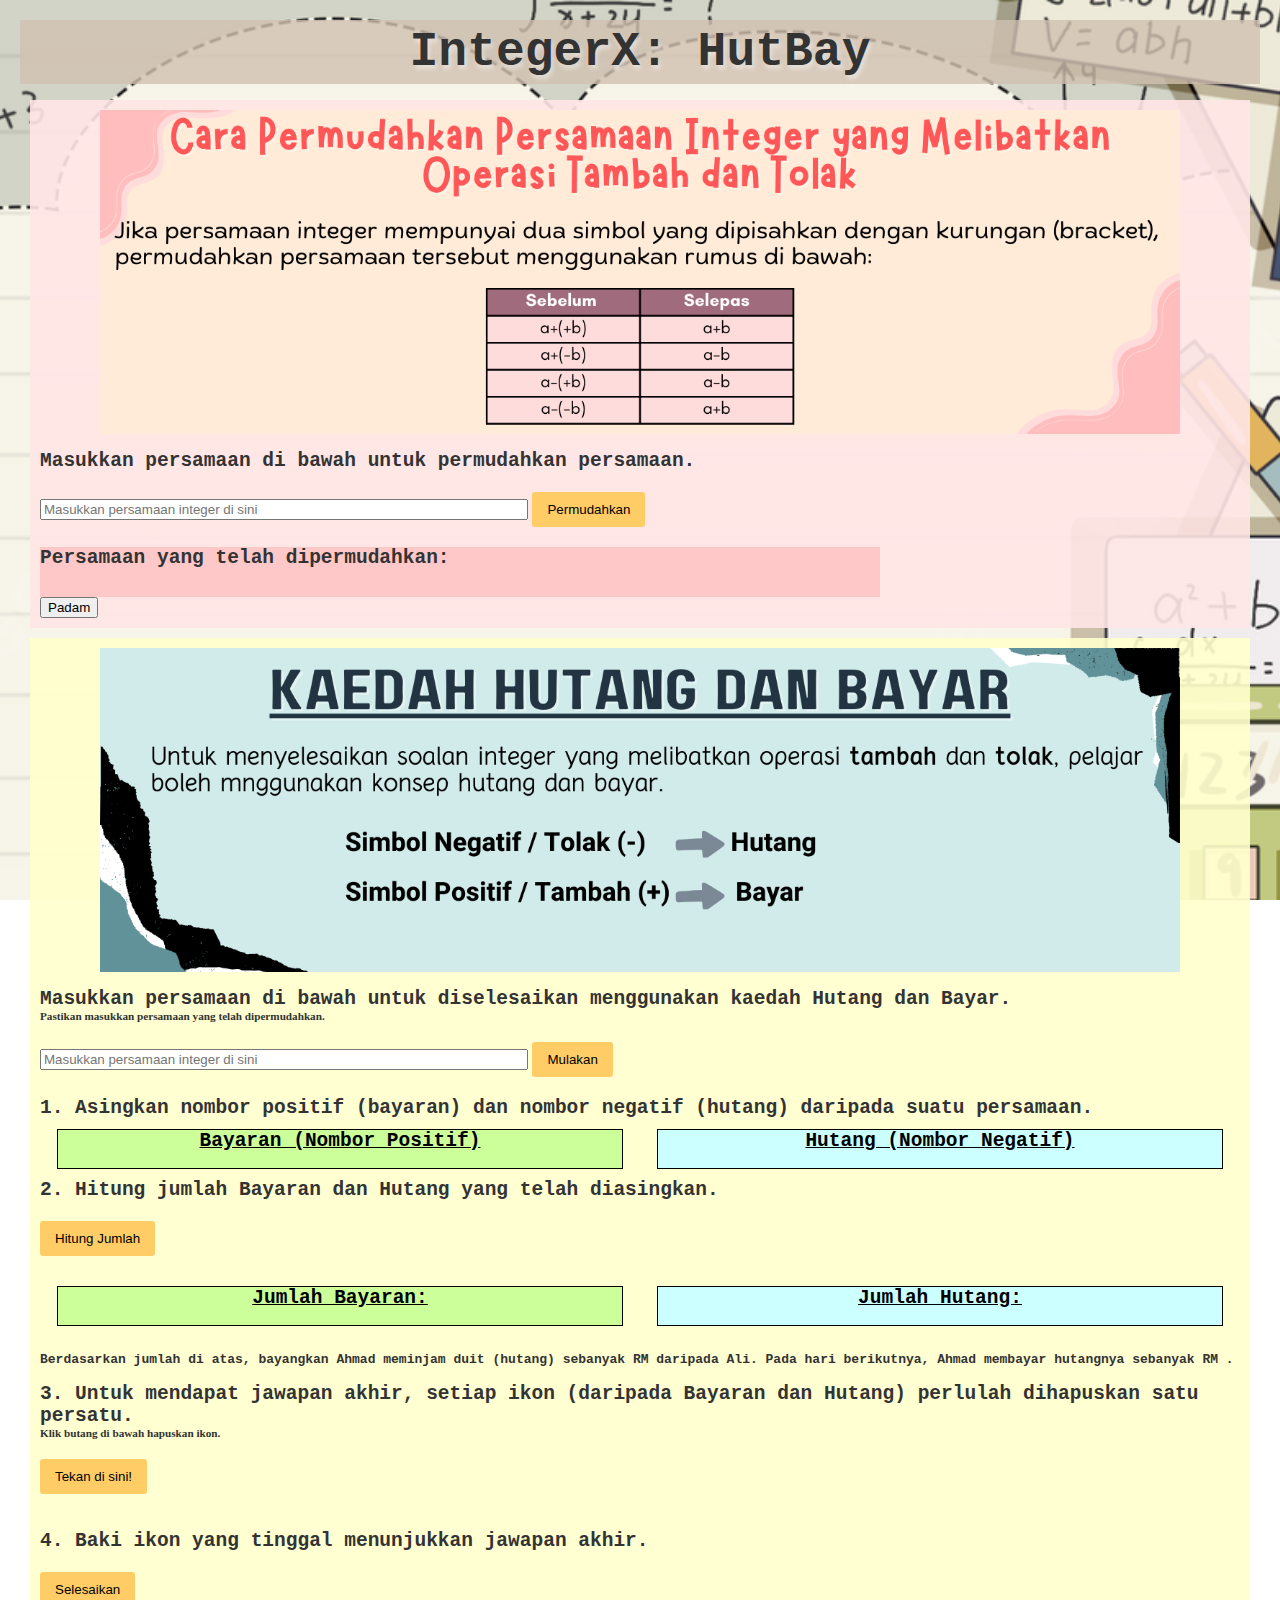
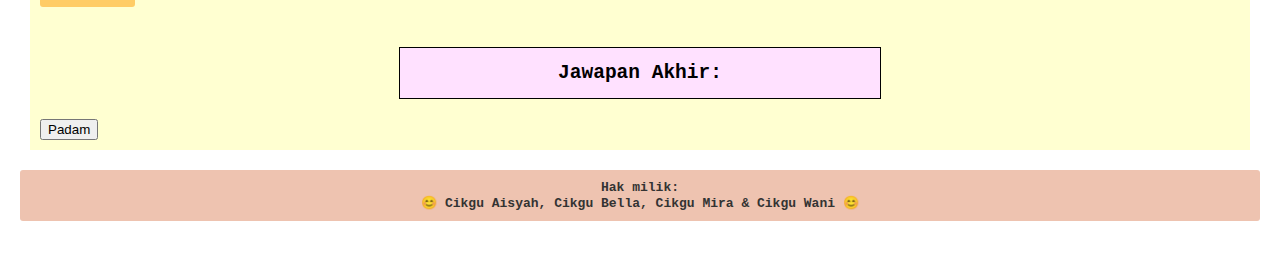
<file: index.html>
<!DOCTYPE html>
<html lang="en">
<head>
    <meta charset="UTF-8">
    <meta name="viewport" content="width=device-width, initial-scale=1.0">
    <title>IntegerX: HutBay</title>
    <link rel="stylesheet" href="Integer1.css">

</head>
<body>

    <h1 style="font-family: Lucida Console, monospace; font-size: 3.0em; font-weight: bold; text-align: center; background-color:
    rgb(209,192,176,0.8) ;text-shadow: 2px 4px 4px rgba(248, 248, 248, 0.5);padding: 5px;">IntegerX: HutBay</h1>
    <p></p>

<div class="simplifyPart" id="partSimplify">
<div>
    <picture>
         <img src="./image/simplify.png" style="width:90%; display: block;margin-left: auto; margin-right: auto;" >
    </picture>

</div>
    <p></p>
    <h2 class="explain">Masukkan persamaan di bawah untuk permudahkan persamaan.</h2>

     <input type="text" id="equation" class="eqninput" placeholder="Masukkan persamaan integer di sini">
    <button class="button" onclick="eliminateBrackets()">Permudahkan</button>
    <div class="simplifyans">
          <h2>Persamaan yang telah dipermudahkan: </h2>
        <h3 id="result"></h3>
    </div>
    <button onclick="resetSimplify()">Padam</button>

</div>

<div class="solutionPart" id="partSolution">
     <picture>
         <img src="./image/bayarHutang.png" style="width:90%; display: block;margin-left: auto; margin-right: auto;" >
    </picture>
    <p></p>
    <h2>Masukkan persamaan di bawah untuk diselesaikan menggunakan kaedah Hutang dan Bayar.</h2>
    <h4>Pastikan masukkan persamaan yang telah dipermudahkan.</h4>

    <input type="text" id="equation2" class="eqninput2" placeholder="Masukkan persamaan integer di sini">
    <button class="button" onclick="separateTerms()">Mulakan</button>

    <h2>1. Asingkan nombor positif (bayaran) dan nombor negatif (hutang) daripada suatu persamaan.</h2>

    <div class="separate">
    <div class="box" id="separate-positive">
        <h2 style="text-decoration: underline;">Bayaran (Nombor Positif)</h2>
        <p></p>
        <h3 id="positiveBox"></h3>
    </div>

    <div class="box" id="separate-negative">
        <h2 style="text-decoration: underline;">Hutang (Nombor Negatif)</h2>
         <p></p>
        <h3 id="negativeBox"></h3>
    </div>

    </div>
    <h2>2. Hitung jumlah Bayaran dan Hutang yang telah diasingkan.</h2>
    <button class="button" onclick="calculateSums(); makeIcons()">Hitung Jumlah</button>

    <div class="calculate">
    <div id="sumPositive" class="signsum">
        <h2 style="text-decoration: underline;">Jumlah Bayaran: </h2>
         <p></p>
        <h3 id="positiveSum"></h3>
         <p id="iconPositive"></p>
    </div>

     <div id="sumNegative" class="signsum">
        <h2 style="text-decoration: underline;">Jumlah Hutang: </h2>
          <p></p>
         <h3 id="negativeSum"></h3>
         <p id="iconNegative"></p>
     </div>
    </div>
<p></p>
    <h3>Berdasarkan jumlah di atas, bayangkan Ahmad meminjam duit (hutang) sebanyak RM <span class="hutangSituasi" id="situasiHutang"></span> daripada Ali. Pada hari berikutnya,
     Ahmad membayar hutangnya sebanyak RM <span class="bayarSituasi" id="situasiBayar"></span>.</h3>
<p></p>
<h2>3. Untuk mendapat jawapan akhir, setiap ikon (daripada Bayaran dan Hutang) perlulah
dihapuskan satu persatu. </h2>
    <h4>Klik butang di bawah hapuskan ikon.</h4>

    <button id="disappearButton" class="button" onclick="disappearIcon()">Tekan di sini!</button>
<p></p>
     <h2>4. Baki ikon yang tinggal menunjukkan jawapan akhir.</h2>
    <button class="button" onclick="finalAnswer()">Selesaikan</button>
    <div class="finalans">
        <h2>Jawapan Akhir: <span id="finalResult"></span></h2>
    </div>

    <button onclick="resetSolution()">Padam</button>

    </div>

    <div class="hakMilik">
        <H3>Hak milik: </H3>
        <H3>&#128522 Cikgu Aisyah, Cikgu Bella, Cikgu Mira & Cikgu Wani &#128522</H3>
    </div>
    
    <script>

          function eliminateBrackets() {
            let input = document.getElementById("equation").value;
            input = input.replace(/(\d+)\+\(\+(\d+)\)/g, "$1+$2");
            input = input.replace(/(\d+)\+\(-(\d+)\)/g, "$1-$2");
            input = input.replace(/(\d+)-\(\+(\d+)\)/g, "$1-$2");
            input = input.replace(/(\d+)-\(-(\d+)\)/g, "$1+$2");
            input = input.replace(/(\d+)\+\(\+(\d+)\)/g, "$1+$2");
            input = input.replace(/(\d+)\+\(-(\d+)\)/g, "$1-$2");
            input = input.replace(/(\d+)-\(\+(\d+)\)/g, "$1-$2");
            input = input.replace(/(\d+)-\(-(\d+)\)/g, "$1+$2");
            input = input.replace(/(\d+)\+\(\+(\d+)\)/g, "$1+$2");
            input = input.replace(/(\d+)\+\(-(\d+)\)/g, "$1-$2");
            input = input.replace(/(\d+)-\(\+(\d+)\)/g, "$1-$2");
            input = input.replace(/(\d+)-\(-(\d+)\)/g, "$1+$2");
            document.getElementById("result").innerText = input;
        }

        function resetSimplify(){
        document.getElementById("equation").value = "";
        document.getElementById("result").innerText = "";
        }

        function separateTerms() {
            const equation = document.getElementById('equation2').value;
            const terms = equation.split(/(?=[+-])/);
            const positiveBox = document.getElementById('positiveBox');
            const negativeBox = document.getElementById('negativeBox');
            positiveBox.innerHTML = '';
            negativeBox.innerHTML = '';

            terms.forEach(term => {
                if (term.startsWith('+') || (!term.startsWith('-') && term.trim() !== '')) {
                    positiveBox.innerHTML += `<div>${term}</div>`;
                } else {
                    negativeBox.innerHTML += `<div>${term}</div>`;
                }
            });
        }

        function calculateSums() {
            const positiveTerms = document.getElementById('positiveBox').innerText.split('\n').filter(Boolean);
            const negativeTerms = document.getElementById('negativeBox').innerText.split('\n').filter(Boolean);
            const positiveSum = positiveTerms.reduce((sum, term) => sum + parseFloat(term), 0);
            const negativeSum = negativeTerms.reduce((sum, term) => sum + parseFloat(term), 0);
            document.getElementById('positiveSum').innerText = positiveSum;
            document.getElementById('negativeSum').innerText = negativeSum;

            document.getElementById('iconNegative').innerHTML = ``;
                 for (let i = 0; i < Math.abs(negativeSum); i++) {
                iconNegative.innerHTML += `<p class="iconHutang"></p>`;
            }

            document.getElementById('iconPositive').innerHTML = ``;
                 for (let i = 0; i < Math.abs(positiveSum); i++) {
                iconPositive.innerHTML += `<p class="iconBayar"></p>`;
            }

           const hapusSign = Math.abs(negativeSum);
            document.getElementById('situasiHutang').innerText = hapusSign;
            document.getElementById('situasiBayar').innerText = positiveSum;


        }

        function disappearIcon() {
        const boxPositive = document.getElementsByClassName('iconBayar');
        const boxNegative = document.getElementsByClassName('iconHutang');


        let count = Math.min(boxPositive.length, boxNegative.length);

        let index = 0;
        const interval = setInterval(() => {
            if (index < count) {
                boxNegative[index].style.display = 'none';
                boxPositive[index].style.display = 'none';
                index++;
            } else {
                clearInterval(interval);
            }
        }, 1000);
    }

        function finalAnswer() {
            const positiveSum = parseFloat(document.getElementById('positiveSum').innerText);
            const negativeSum = parseFloat(document.getElementById('negativeSum').innerText);
            const finalResult = positiveSum + negativeSum;
            document.getElementById('finalResult').innerText = finalResult;
        }

        function resetSolution(){
        document.getElementById("equation2").value = "";
        document.getElementById("positiveBox").innerText = "";

        document.getElementById("negativeBox").innerText = "";
        document.getElementById("positiveSum").innerText = "";
        document.getElementById("iconPositive").innerText = "";
        document.getElementById("negativeSum").innerText = "";
        document.getElementById("iconNegative").innerText = "";
        document.getElementById("situasiBayar").innerText = "";
        document.getElementById("situasiHutang").innerText = "";
         document.getElementById("finalResult").innerText = "";
        }
    </script>

</body>
</html>
</file>
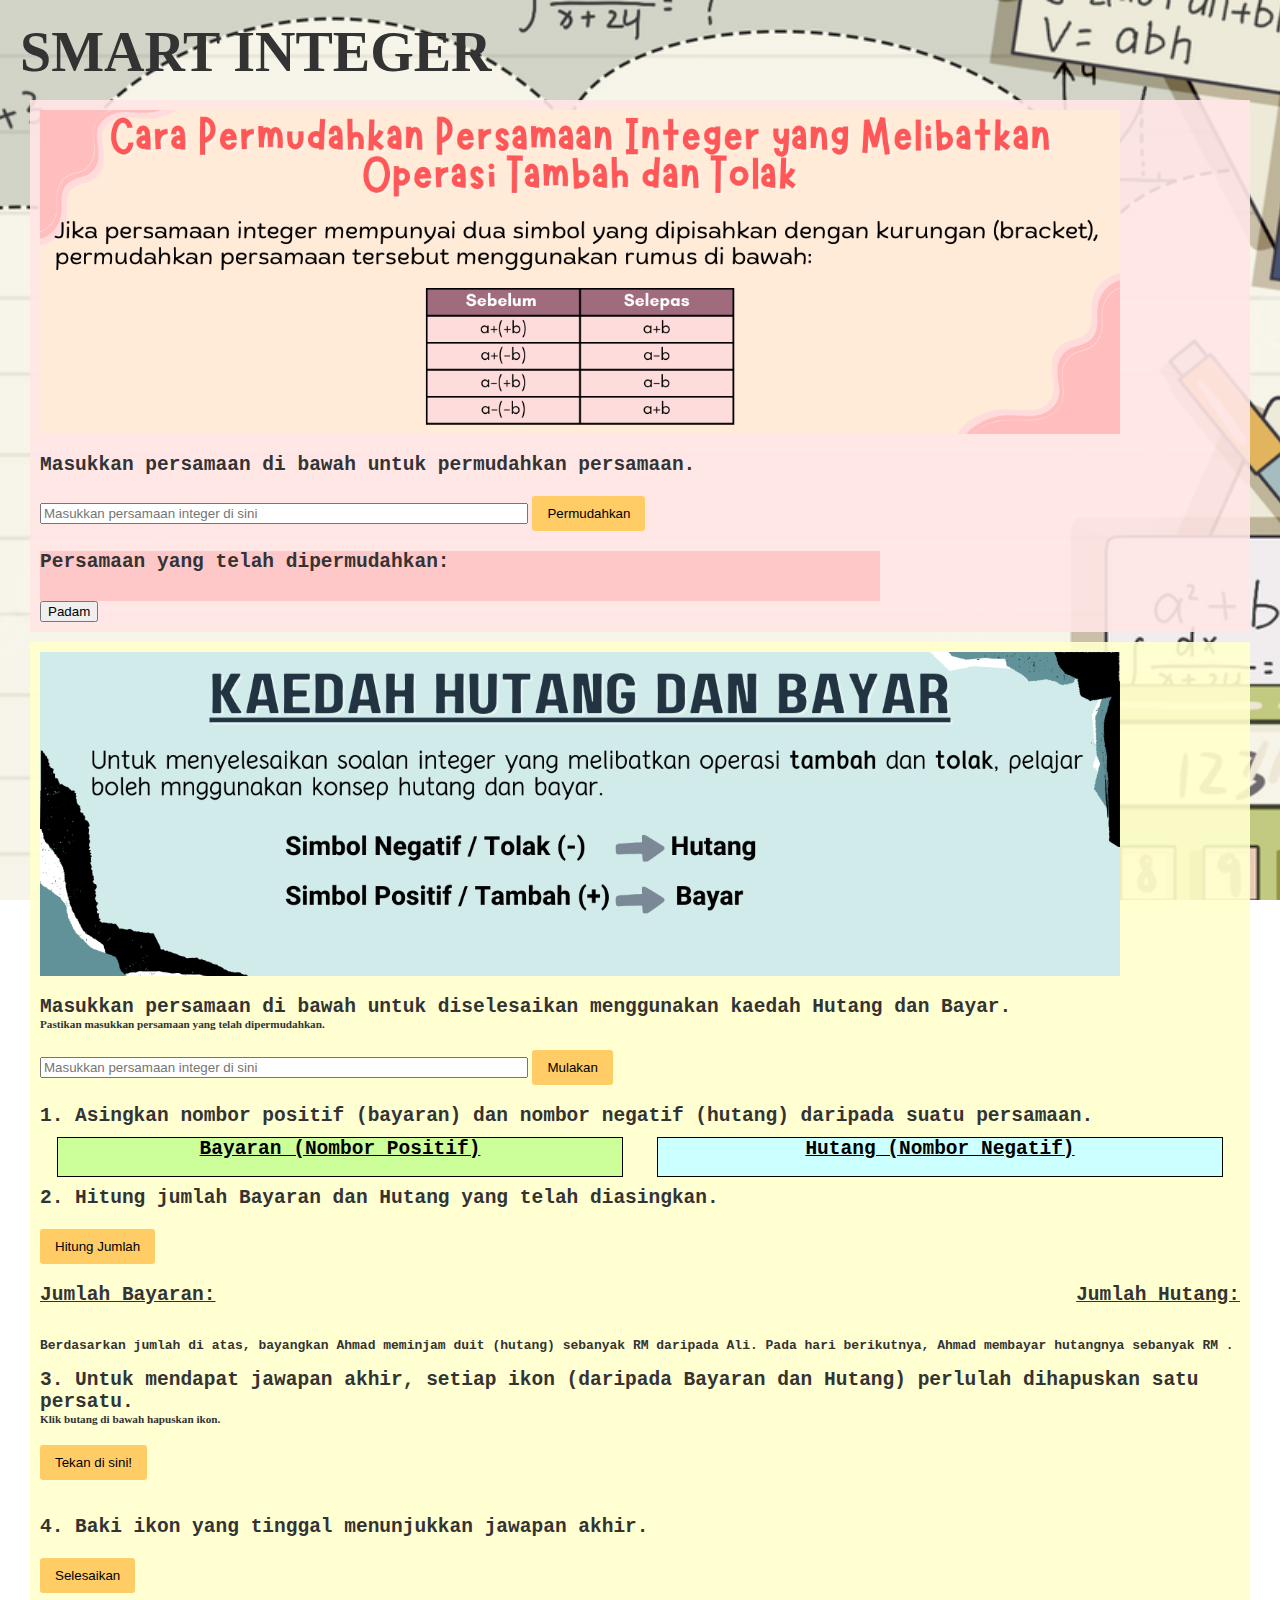
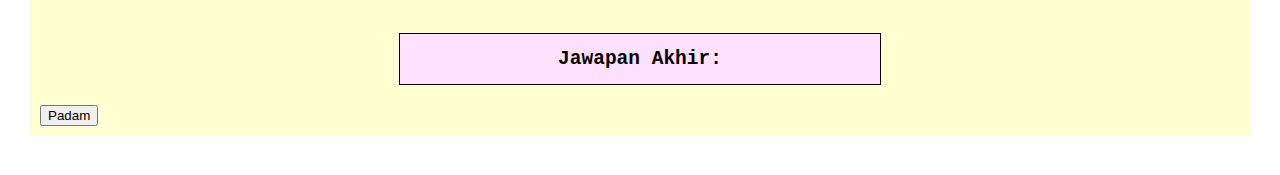
<file: Integer1.html>
<!DOCTYPE html>
<html lang="en">
<head>
    <meta charset="UTF-8">
    <meta name="viewport" content="width=device-width, initial-scale=1.0">
    <title>Smart Integer</title>
    <link rel="stylesheet" href="Integer1.css">

</head>
<body>

    <h1 style="font-family: Dosis ExtraBold">SMART INTEGER</h1>
    <p></p>

<div class="simplifyPart" id="partSimplify">
<div>
    <picture>
         <img src="./image/simplify.png" style="width:90%; align-items: centre;" >
    </picture>

</div>
    <p></p>
    <h2 class="explain">Masukkan persamaan di bawah untuk permudahkan persamaan.</h2>

     <input type="text" id="equation" class="eqninput" placeholder="Masukkan persamaan integer di sini">
    <button class="button" onclick="eliminateBrackets()">Permudahkan</button>
    <div class="simplifyans">
          <h2>Persamaan yang telah dipermudahkan: </h2>
        <h3 id="result"></h3>
    </div>
    <button onclick="resetSimplify()">Padam</button>

</div>

<div class="solutionPart" id="partSolution">
     <picture>
         <img src="./image/bayarHutang.png" style="width:90%; align-items: center;" >
    </picture>
    <p></p>
    <h2>Masukkan persamaan di bawah untuk diselesaikan menggunakan kaedah Hutang dan Bayar.</h2>
    <h4>Pastikan masukkan persamaan yang telah dipermudahkan.</h4>

    <input type="text" id="equation2" class="eqninput2" placeholder="Masukkan persamaan integer di sini">
    <button class="button" onclick="separateTerms()">Mulakan</button>

    <h2>1. Asingkan nombor positif (bayaran) dan nombor negatif (hutang) daripada suatu persamaan.</h2>

    <div class="separate">
    <div class="box" id="separate-positive">
        <h2 style="text-decoration: underline;">Bayaran (Nombor Positif)</h2>
        <p></p>
        <h3 id="positiveBox"></h3>
    </div>

    <div class="box" id="separate-negative">
        <h2 style="text-decoration: underline;">Hutang (Nombor Negatif)</h2>
         <p></p>
        <h3 id="negativeBox"></h3>
    </div>

    </div>
    <h2>2. Hitung jumlah Bayaran dan Hutang yang telah diasingkan.</h2>
    <button class="button" onclick="calculateSums(); makeIcons()">Hitung Jumlah</button>

    <div class="calculate">
    <div class="signsum">
        <h2 style="text-decoration: underline;">Jumlah Bayaran: </h2>
         <p></p>
        <h3 id="positiveSum"></h3>
         <p id="iconPositive"></p>
    </div>

     <div class="signsum">
        <h2 style="text-decoration: underline;">Jumlah Hutang: </h2>
          <p></p>
         <h3 id="negativeSum"></h3>
         <p id="iconNegative"></p>
     </div>
    </div>
<p></p>
    <h3>Berdasarkan jumlah di atas, bayangkan Ahmad meminjam duit (hutang) sebanyak RM <span class="hutangSituasi" id="situasiHutang"></span> daripada Ali. Pada hari berikutnya,
     Ahmad membayar hutangnya sebanyak RM <span class="bayarSituasi" id="situasiBayar"></span>.</h3>
<p></p>
<h2>3. Untuk mendapat jawapan akhir, setiap ikon (daripada Bayaran dan Hutang) perlulah
dihapuskan satu persatu. </h2>
    <h4>Klik butang di bawah hapuskan ikon.</h4>

    <button id="disappearButton" class="button" onclick="disappearIcon()">Tekan di sini!</button>
<p></p>
     <h2>4. Baki ikon yang tinggal menunjukkan jawapan akhir.</h2>
    <button class="button" onclick="finalAnswer()">Selesaikan</button>
    <div class="finalans">
        <h2>Jawapan Akhir: <span id="finalResult"></span></h2>
    </div>

    <button onclick="resetSolution()">Padam</button>

    </div>
    <script>

          function eliminateBrackets() {
            let input = document.getElementById("equation").value;
            input = input.replace(/(\d+)\+\(\+(\d+)\)/g, "$1+$2");
            input = input.replace(/(\d+)\+\(-(\d+)\)/g, "$1-$2");
            input = input.replace(/(\d+)-\(\+(\d+)\)/g, "$1-$2");
            input = input.replace(/(\d+)-\(-(\d+)\)/g, "$1+$2");
            input = input.replace(/(\d+)\+\(\+(\d+)\)/g, "$1+$2");
            input = input.replace(/(\d+)\+\(-(\d+)\)/g, "$1-$2");
            input = input.replace(/(\d+)-\(\+(\d+)\)/g, "$1-$2");
            input = input.replace(/(\d+)-\(-(\d+)\)/g, "$1+$2");
            input = input.replace(/(\d+)\+\(\+(\d+)\)/g, "$1+$2");
            input = input.replace(/(\d+)\+\(-(\d+)\)/g, "$1-$2");
            input = input.replace(/(\d+)-\(\+(\d+)\)/g, "$1-$2");
            input = input.replace(/(\d+)-\(-(\d+)\)/g, "$1+$2");
            document.getElementById("result").innerText = input;
        }

        function resetSimplify(){
        document.getElementById("equation").value = "";
        document.getElementById("result").innerText = "";
        }

        function separateTerms() {
            const equation = document.getElementById('equation2').value;
            const terms = equation.split(/(?=[+-])/);
            const positiveBox = document.getElementById('positiveBox');
            const negativeBox = document.getElementById('negativeBox');
            positiveBox.innerHTML = '';
            negativeBox.innerHTML = '';

            terms.forEach(term => {
                if (term.startsWith('+') || (!term.startsWith('-') && term.trim() !== '')) {
                    positiveBox.innerHTML += `<div>${term}</div>`;
                } else {
                    negativeBox.innerHTML += `<div>${term}</div>`;
                }
            });
        }

        function calculateSums() {
            const positiveTerms = document.getElementById('positiveBox').innerText.split('\n').filter(Boolean);
            const negativeTerms = document.getElementById('negativeBox').innerText.split('\n').filter(Boolean);
            const positiveSum = positiveTerms.reduce((sum, term) => sum + parseFloat(term), 0);
            const negativeSum = negativeTerms.reduce((sum, term) => sum + parseFloat(term), 0);
            document.getElementById('positiveSum').innerText = positiveSum;
            document.getElementById('negativeSum').innerText = negativeSum;

            document.getElementById('iconNegative').innerHTML = ``;
                 for (let i = 0; i < Math.abs(negativeSum); i++) {
                iconNegative.innerHTML += `<p class="iconHutang"></p>`;
            }

            document.getElementById('iconPositive').innerHTML = ``;
                 for (let i = 0; i < Math.abs(positiveSum); i++) {
                iconPositive.innerHTML += `<p class="iconBayar"></p>`;
            }

           const hapusSign = Math.abs(negativeSum);
            document.getElementById('situasiHutang').innerText = hapusSign;
            document.getElementById('situasiBayar').innerText = positiveSum;


        }

        function disappearIcon() {
        const boxPositive = document.getElementsByClassName('iconBayar');
        const boxNegative = document.getElementsByClassName('iconHutang');


        let count = Math.min(boxPositive.length, boxNegative.length);

        let index = 0;
        const interval = setInterval(() => {
            if (index < count) {
                boxNegative[index].style.display = 'none';
                boxPositive[index].style.display = 'none';
                index++;
            } else {
                clearInterval(interval);
            }
        }, 1000);
    }

        function finalAnswer() {
            const positiveSum = parseFloat(document.getElementById('positiveSum').innerText);
            const negativeSum = parseFloat(document.getElementById('negativeSum').innerText);
            const finalResult = positiveSum + negativeSum;
            document.getElementById('finalResult').innerText = finalResult;
        }

        function resetSolution(){
        document.getElementById("equation2").value = "";
        document.getElementById("positiveBox").innerText = "";

        document.getElementById("negativeBox").innerText = "";
        document.getElementById("positiveSum").innerText = "";
        document.getElementById("iconPositive").innerText = "";
        document.getElementById("negativeSum").innerText = "";
        document.getElementById("iconNegative").innerText = "";
        document.getElementById("situasiBayar").innerText = "";
        document.getElementById("situasiHutang").innerText = "";
         document.getElementById("finalResult").innerText = "";
        }
    </script>

</body>
</html>
</file>
<file: Integer1.css>
body {
     background-image: url('image/background6.jpg');
    background-size: cover;
    background-position: center;
    background-attachment: fixed;
    font-family: Arial, sans-serif;
    color: #333;
    margin: 0;
    padding: 20px;
}

header {
    background: #007BFF;
    color: white;
    padding: 10px 0;
    text-align: center;
}

h1 {
    font-size: 3.5em;
    margin: 0;

}

h2 {
    font-size: 1.5em;
    margin: 0;
    font-family: monospace;
}

h3 {
    font-size: 1.0em;
    margin: 0;
    font-family: monospace;
}

h4 {
    font-size: 0.7em;
    margin: 0;
    font-family: serif;
}

nav {
    margin: 20px 0;
}

nav a {
    color: #007BFF;
    text-decoration: none;
    margin: 0 15px;
}

nav a:hover {
    text-decoration: underline;
}

.simplifyPart {
    background-color: rgb(255,229,229,0.9);
    margin: 10px;
    padding: 10px;
    align: center;

}

.solutionPart {
    background-color: rgb(255,255,204,0.9);
    margin: 10px;
    padding: 10px;
    align: center;

}

.container1 {
    max-width: 800px;
    margin: auto;
    background: white;
    padding: 20px;
    border-radius: 5px;
    box-shadow: 0 2px 10px rgba(0, 0, 0, 0.1);
}

footer {
    text-align: center;
    margin-top: 20px;
    font-size: 0.9em;
}

.button {
    background-color: rgb(255,204,102);
    color: black;
    padding: 10px 15px;
    border: none;
    border-radius: 3px;
    cursor: pointer;
    margin: 20px auto
}

.button:hover {
    background-color: #718238;
}

#separate-positive {
    background-color: rgb(204,255,153);
    color: black;
     text-align: center;
    display: block;
    justify-content: space-between;
    width: 47%;
    height: 100px auto;
    margin: 10px auto;
     border-width: 1px;
    border-style: solid;
    border-color: black;

}

#sumPositive {
    background-color: rgb(204,255,153);
    color: black;
     text-align: center;
    display: block;
    justify-content: space-between;
    width: 47%;
    height: 100px auto;
    margin: 10px auto;
     border-width: 1px;
    border-style: solid;
    border-color: black;

}

.simplifyans{
    background-color: rgb(255,200,200);
    display: block;
    justify-content: space-between;
    width:70%;
    height : 50px;

}

.eqninput {
width: 40%;
family-font: Courier New;
}

.eqninput2 {
width: 40%
}

.separate{
    display: flex;
    justify-content: space-between;
}


.calculate{
 display: flex;
    justify-content: space-between;
}

#sumNegative {
    background-color: rgb(204,255,255);
    color: black;
     text-align: center;
    display: block;
    justify-content: space-between;
    width: 47%;
    height: 100px auto;
    margin: 10px auto;
    border-width: 1px;
    border-style: solid;
    border-color: black;
}

#separate-negative {
    background-color: rgb(204,255,255);
    color: black;
     text-align: center;
    display: block;
    justify-content: space-between;
    width: 47%;
    height: 100px auto;
    margin: 10px auto;
    border-width: 1px;
    border-style: solid;
    border-color: black;
}

.bayarSituasi{
text-decoration: underline;
}

.hutangSituasi{
text-decoration: underline;
}

.finalans {
    background-color: rgb(255,225,255);
    color: black;
    display: flex;
    justify-content: center;
    width: 40%;
    height: 50px;
    margin: 20px auto;
    align-items: center;
    border-width: 1px;
    border-style: solid;
    border-color: black;

}

.iconHutang{
            width: 25px;
            height: 25px;
            margin: 5px;
            display: inline-block;
            background-color: red;
        }
.iconBayar{
            width: 25px;
            height: 25px;
            margin: 5px;
            display: inline-block;
            background-color: blue;
        }

.hakMilik {
            text-align: center;
            border: none;
            align-items: center;
            border-radius: 3px;
            padding: 10px;
            margin: 20px auto;
            background-color: rgb(238,195,176);
        }
</file>
